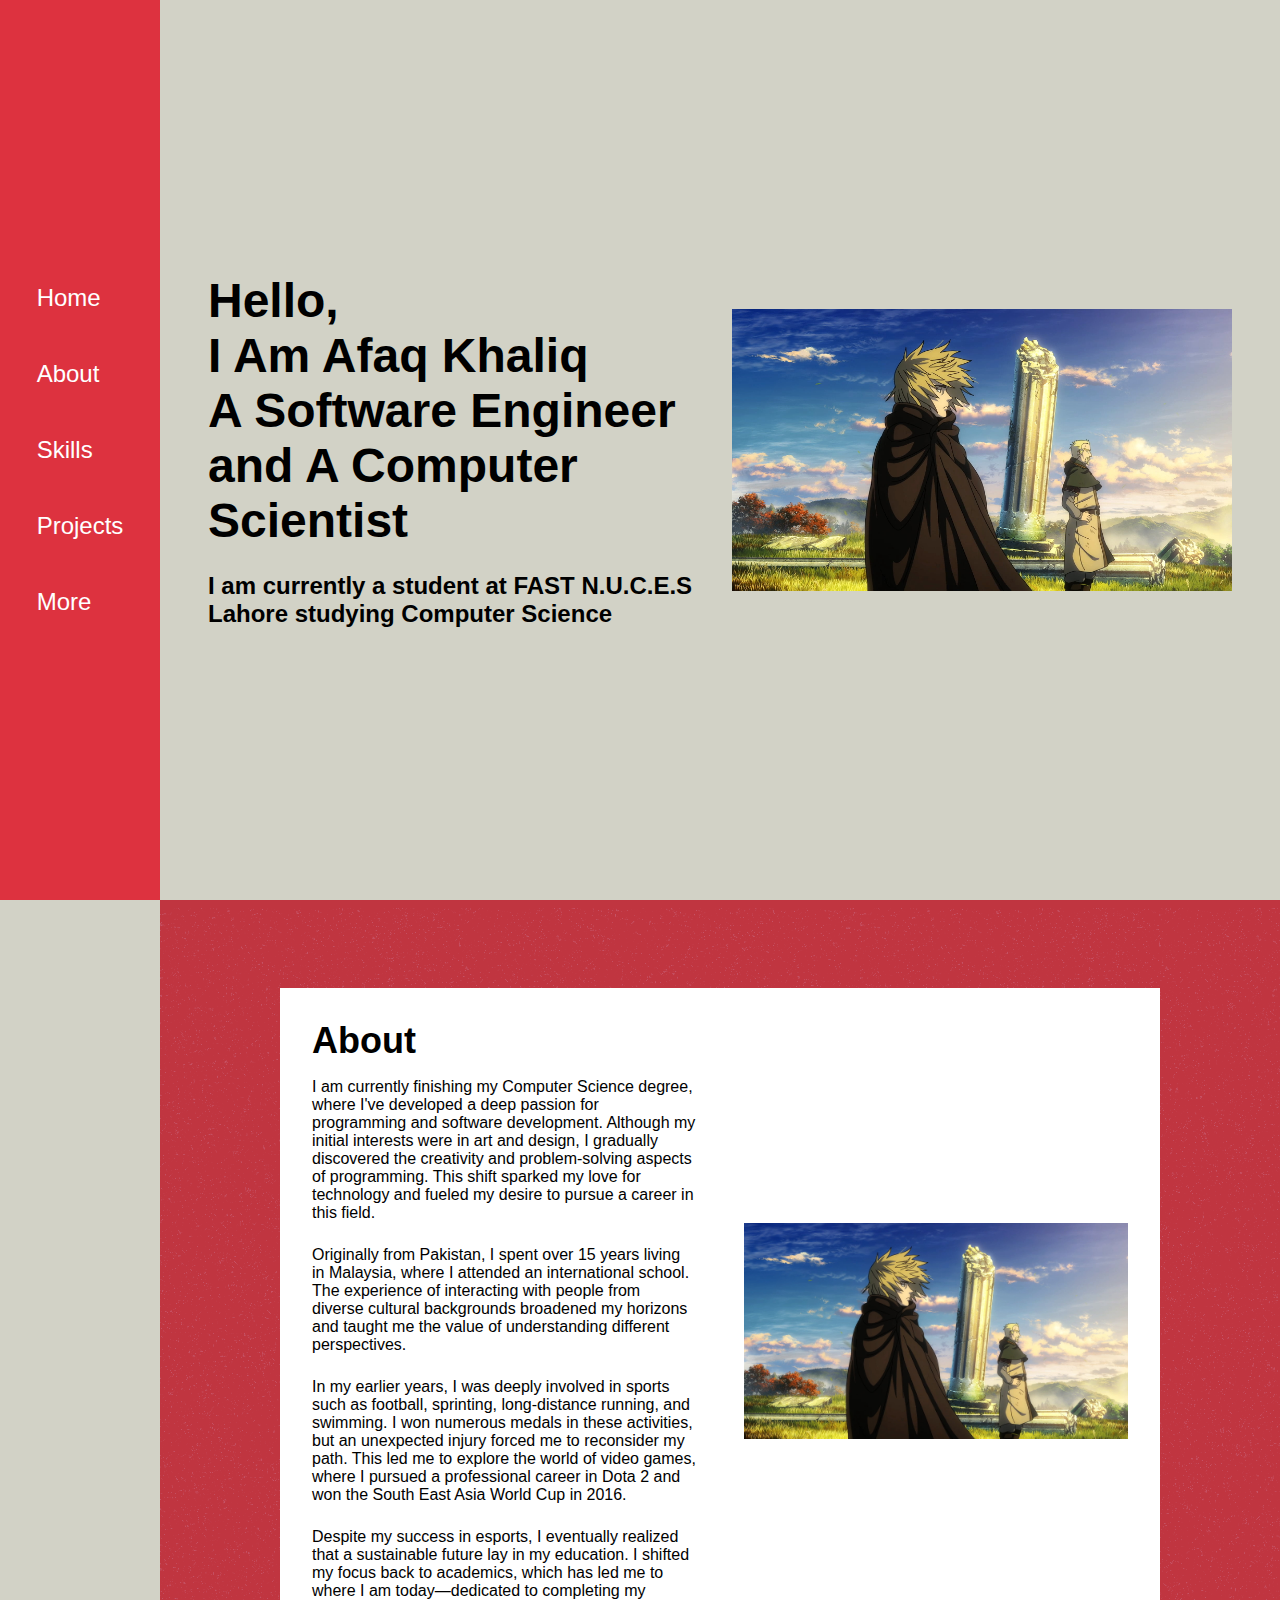
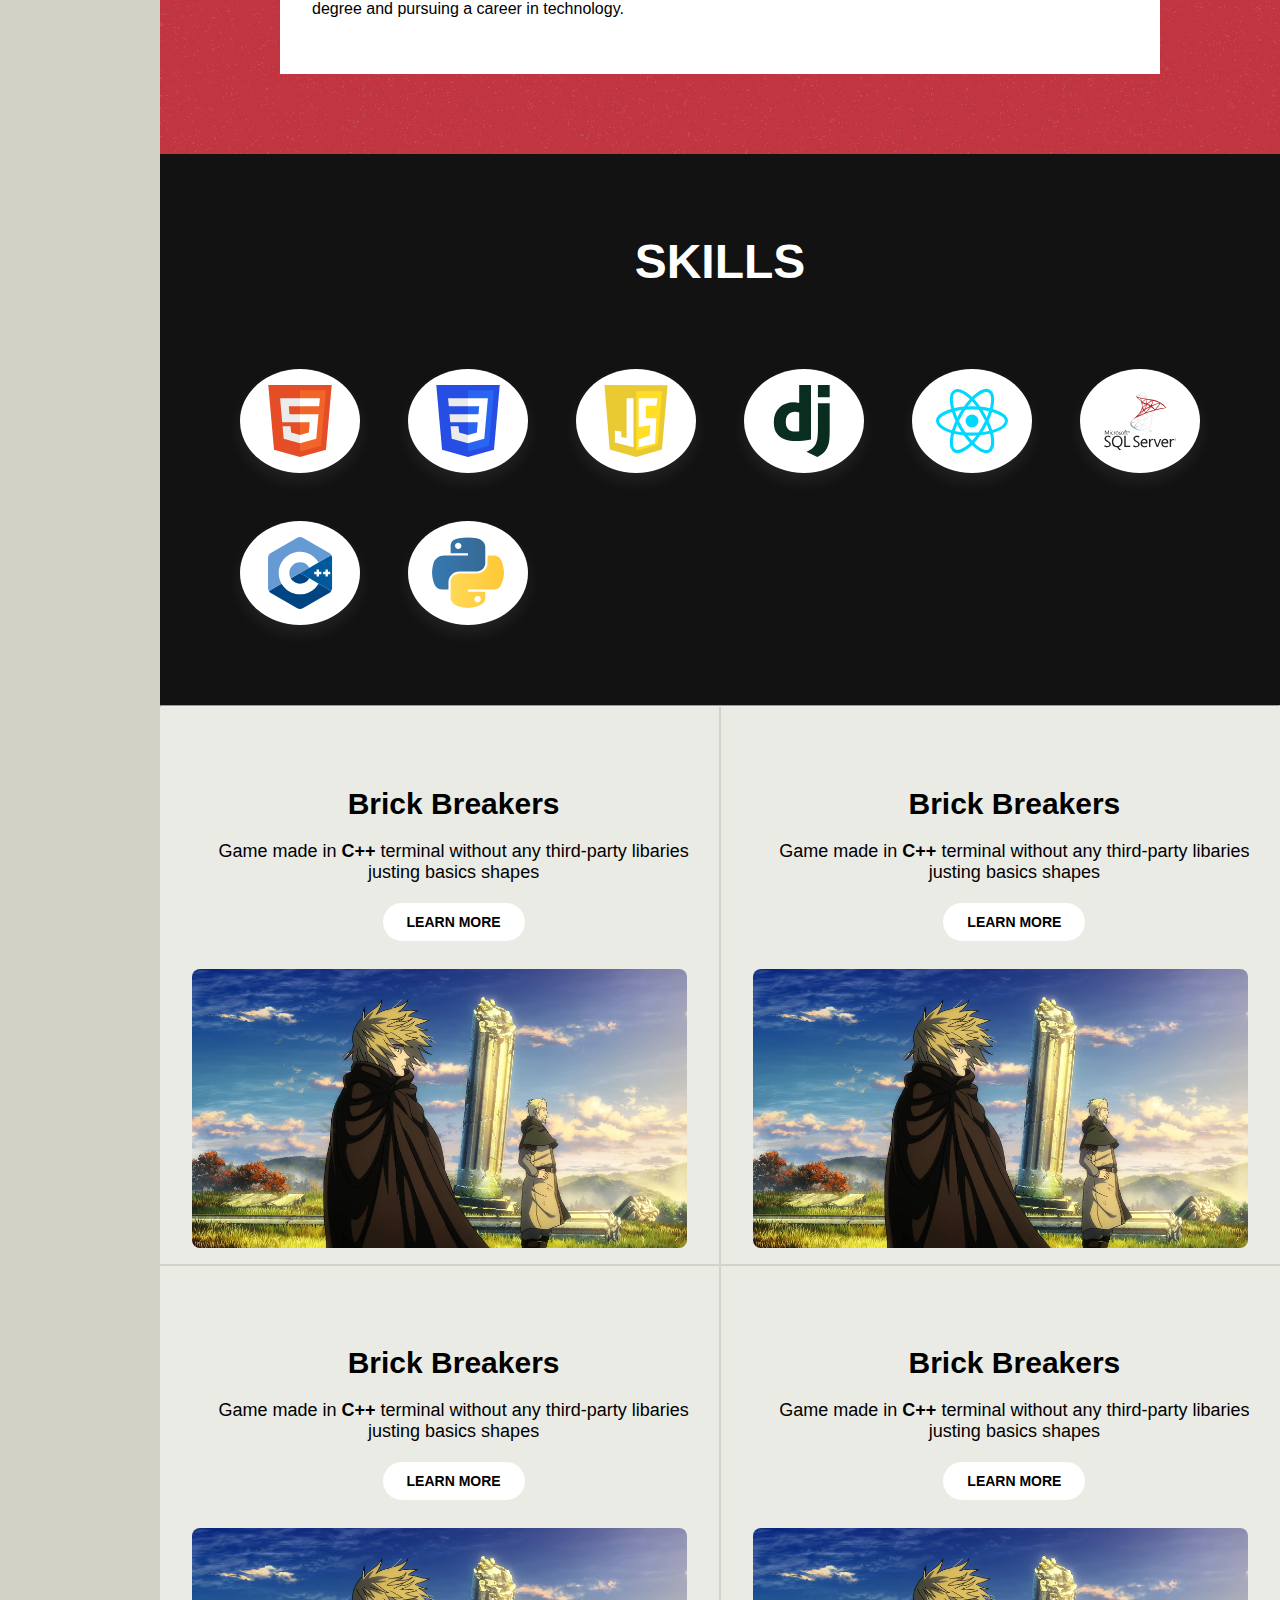
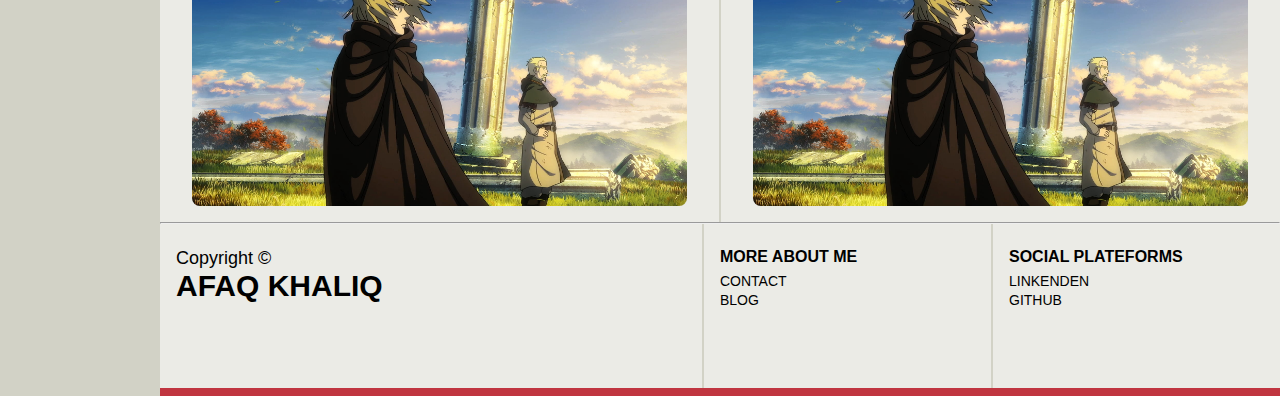
<file: index.html>
<!DOCTYPE html>
<html lang="en">
<head>
    <meta charset="UTF-8">
    <meta name="viewport" content="width=device-width, initial-scale=1.0">
    <title>Portfolio</title>
    <link rel="preconnect" href="https://fonts.googleapis.com">
    <link rel="preconnect" href="https://fonts.gstatic.com" crossorigin>
    <link href="https://fonts.googleapis.com/css2?family=Roboto:ital,wght@0,100;0,300;0,400;0,500;0,700;0,900;1,100;1,300;1,400;1,500;1,700;1,900&display=swap" rel="stylesheet">
    <link href="https://api.fontshare.com/v2/css?f[]=bebas-neue@400&f[]=supreme@400&display=swap" rel="stylesheet">
    <link href="https://api.fontshare.com/v2/css?f[]=nunito@400,500,600&f[]=supreme@100,200,300,400,500,700,800&display=swap" rel="stylesheet">

    <link href="./styles/style.css" rel="stylesheet">
    <link href="./styles/sidebar.css" rel="stylesheet">    
    <link rel="stylesheet" href="./styles/home.css">
    <link rel="stylesheet" href="./styles/about.css">
    <link rel="stylesheet" href="./styles/skills.css">
    <link rel="stylesheet" href="./styles/projects.css">
    <link rel="stylesheet" href="./styles/footer.css">
</head>
<body>
    <button class="mobile-sidebar">
        <svg xmlns="http://www.w3.org/2000/svg" fill="none" viewBox="0 0 24 24" stroke="currentColor" class="hamburger-menu" width="40" height="40">
            <path stroke-linecap="round" stroke-linejoin="round" stroke-width="2" d="M4 6h16M4 12h16m-7 6h7" />
          </svg>          
    </button>
    <section id="sidebar">
            <ul class="sidebar-list">
                <li ><a href="#home">Home</a></li>
                <li><a href="#about">About</a></li>
                <li><a href="#skills">Skills</a></li>
                <li><a href="#projects">Projects</a></li>
                <li><a href="#footer">More</a></li>

            </ul>
    </section>
    <main>
        <section class="home" id="home">

            <div class="home_content">
                <h1>Hello,<br> I Am Afaq Khaliq <br> A Software Engineer and A Computer Scientist </h1>
                <P>I am currently a student at FAST N.U.C.E.S Lahore studying Computer Science</P>
            </div>
            <div class="home_img" >
                <img  src="./vinland-saga-ruins-hills-trees-roman-empire-hd-wallpaper-d9c0989d31dabd1b16e7381f9051564d.jpg">
            </div>
        </section>

        <section class="about" id="about">              

            <div class="about__div">
                <div class="about__text">
                    <h1>About</h1>
                    <p class="about_p1">
                        I am currently finishing my Computer Science degree, where I've developed a deep passion for programming and software development. Although my initial interests were in art and design, I gradually discovered the creativity and problem-solving aspects of programming. This shift sparked my love for technology and fueled my desire to pursue a career in this field.

                    </p>
                    <p class="about_p1">
                        Originally from Pakistan, I spent over 15 years living in Malaysia, where I attended an international school. The experience of interacting with people from diverse cultural backgrounds broadened my horizons and taught me the value of understanding different perspectives.

                    </p>
                    <p class="about_p1">
                        In my earlier years, I was deeply involved in sports such as football, sprinting, long-distance running, and swimming. I won numerous medals in these activities, but an unexpected injury forced me to reconsider my path. This led me to explore the world of video games, where I pursued a professional career in Dota 2 and won the South East Asia World Cup in 2016.
                    </p>
                    <p class="about_p1">
                        Despite my success in esports, I eventually realized that a sustainable future lay in my education. I shifted my focus back to academics, which has led me to where I am today—dedicated to completing my degree and pursuing a career in technology.
                    </p>
                    
                </div>
                <div class="about__img">
                    <img src="vinland-saga-ruins-hills-trees-roman-empire-hd-wallpaper-d9c0989d31dabd1b16e7381f9051564d.jpg" alt="">
                </div>
            </div>
        </section>

        <section class="skills" id="skills">
            <div class="header__skills">
                <h1>SKILLS</h1>
            </div>
            <div class="skills__heading">
                <ul class="skills__list">
                    <li class="list_svg"><img src="./components/w3_html5-icon.svg" alt=""></li>
                    <li class="list_svg" ><img src="./components/w3_css-icon.svg" alt=""></li>
                    <li class="list_svg"><img src="./components/javascript-1.svg" alt=""></li>
                    <li class="list_svg"><img src="./components/djangoproject-icon.svg" alt=""></li>
                    <li class="list_svg"><img src="./components/reactjs-icon.svg" alt=""></li>
                    <li class="list_svg"><img src="./components/microsoft-sql-server-1.svg" alt=""></li>
                    <li class="list_svg"><img src="./components/isocpp-icon.svg" alt=""></li>
                    <li class="list_svg"><img src="./components/python-icon.svg" alt=""></li>
                </ul>
            </div>

        </section>
        <hr>
        <section class="Projects" id="projects">
            <div class="Projects__grid">
                <div class="card">
                    <div class="card__top">
                        <h1>Brick Breakers</h1>
                        <p>Game made in <b>C++</b> terminal without any
                            third-party libaries justing basics shapes</p>
                        <button><b>LEARN MORE</b></button>
                    </div>
 
                    <div class="projects__img">
                    <img  src="vinland-saga-ruins-hills-trees-roman-empire-hd-wallpaper-d9c0989d31dabd1b16e7381f9051564d.jpg" alt="">
                    </div>
                </div>
                <div class="card">
                    <div class="card__top">
                        <h1>Brick Breakers</h1>
                        <p>Game made in <b>C++</b> terminal without any
                            third-party libaries justing basics shapes</p>
                        <button><b>LEARN MORE</b></button>
                    </div>
 
                    <div class="projects__img">
                    <img  src="vinland-saga-ruins-hills-trees-roman-empire-hd-wallpaper-d9c0989d31dabd1b16e7381f9051564d.jpg" alt="">
                    </div>
                </div>
                <div class="card">
                    <div class="card__top">
                        <h1>Brick Breakers</h1>
                        <p>Game made in <b>C++</b> terminal without any
                            third-party libaries justing basics shapes</p>
                        <button><b>LEARN MORE</b></button>
                    </div>
 
                    <div class="projects__img">
                    <img  src="vinland-saga-ruins-hills-trees-roman-empire-hd-wallpaper-d9c0989d31dabd1b16e7381f9051564d.jpg" alt="">
                    </div>
                </div>
                <div class="card">
                    <div class="card__top">
                        <h1>Brick Breakers</h1>
                        <p>Game made in <b>C++</b> terminal without any
                            third-party libaries justing basics shapes</p>
                        <button><b>LEARN MORE</b></button>
                    </div>
 
                    <div class="projects__img">
                    <img  src="vinland-saga-ruins-hills-trees-roman-empire-hd-wallpaper-d9c0989d31dabd1b16e7381f9051564d.jpg" alt="">
                    </div>
                </div>

            </div>
        </section>
        <hr>
        <section id="footer">
            <footer>
                <div class="footer__left">
                    <h5>Copyright © 
                    </h5>
                    <h1>AFAQ KHALIQ</h1>
                </div>
                <div class="footer__middle">
                <h4>MORE ABOUT ME</h4>
                <ul>
                    <li><a href="">CONTACT</a></li>
                    <li><a href="">BLOG</a></li>
                </ul>
                </div>
                <div class="footer__middle footer__right">
                    <h4>SOCIAL PLATEFORMS</h4>
                    <UL>
                        <li><a href="">LINKENDEN</a></li>
                        <li><a href="">GITHUB</a></li>
                    </UL>
                </div>
            </footer>
        </section>
    </main>
 
<script>
     const menuButton = document.querySelector('.mobile-sidebar');
  const sideMenu = document.querySelector('#sidebar');
  const menuLinks = document.querySelectorAll('#sidebar a');

  menuButton.addEventListener('click', () => {
    if (sideMenu.classList.contains('active')) {
    sideMenu.classList.remove('active'); // Close the menu
  } else {
    sideMenu.classList.add('active'); // Open the menu
  }

  });


  menuLinks.forEach(link => {
  link.addEventListener('click', () => {
    sideMenu.classList.remove('active');
  });

  window.addEventListener('scroll', () => {
  if (sideMenu.classList.contains('active')) {
    sideMenu.classList.remove('active');
  }
});
});
</script>

</body>
</html>
</file>
<file: styles/style.css>
*{
    margin: 0;
    line-height: calc(1rem+0.5rem);
}

:root
{
    --clr-red:#c03540;
    --clr-lightred:#dd323f;
    --clr-background:#ebebe6;
    --clr-backgrounddark: #d2d2c6;
    --clr-darkmode:#121212;
    --clr-darkmodelight:  #262626 ;

    --size-xxs: 0.5rem;
    --size-xs: 0.75rem;
    --size-sm: 0.875rem;
    --size-base: 1rem;
    --size-lg: 1.125rem;
    --size-xl: 1.25rem;
    --size-2xl: 1.5rem;
    --size-3xl: 1.875rem;
    --size-4xl: 2.25rem;
    --size-5xl: 3rem;
    --size-6xl: 3.75rem;
    --size-7xl: 4.5rem;
    --size-8xl: 6rem;
    --size-9xl: 8rem;
    --size-10xl: 10rem;

}
html{
    scroll-behavior: smooth;
 
}
body{
   /*font-family: 'Bebas Neue', sans-serif;*/
   font-family: 'Supreme', sans-serif;
   background-color: var(--clr-backgrounddark);
}

img{
    display: block;
    width: 100%;

}

button{
    display: inline-block;
    padding: 0;
    border: none;
    background: none;
    cursor: pointer;
}


a {
    text-decoration: none;
    color: inherit;
}
</file>
<file: styles/sidebar.css>
.mobile-sidebar{
    display: none;
}
#sidebar{
    display: flex;
    height: 100vh;
    width: 10rem;
    flex-direction: column;
    justify-content: center;
    align-items: center;
    position: fixed;
    background-color: var(--clr-lightred);
    color: white;
    font-family: 'Bebas Neue', sans-serif;
    font-size: var(--size-2xl);
}

.sidebar-list
{
    display: flex;
    flex-direction: column;
    justify-items: center;

    padding: 0;
    gap:3rem;
    list-style: none;
}

.sidebar-list>li>a:hover{
    color: var(--clr-background);
}


main{
    margin-left: 10rem;
}


@media  (min-width:160rem) {
    main{
        margin-left: 20rem;
    }

    #sidebar{
        width: 20rem;
        font-size: var(--size-6xl);

    }
}

@media (max-width:160rem) and (min-width:142.5rem) {
    main{
        margin-left: 18rem;
    }

    #sidebar{
        width: 18rem;
        font-size: var(--size-6xl);

    }
}


@media (max-width:142.5rem) and (min-width:125rem) {
    main{
        margin-left: 16rem;
    }

    #sidebar{
        width: 16rem;
        font-size: var(--size-5xl);

    }
}

@media (max-width:125rem) and (min-width:107.5rem) {
    main{
        margin-left: 14rem;
    }

    #sidebar{
        width: 14rem;
        font-size: var(--size-4xl);

    }
}

@media (max-width: 107.5rem) and (min-width: 90rem) {
    main{
        margin-left: 12rem;
    }

    #sidebar{
        width: 12rem;
        font-size: var(--size-3xl);

    }

}


@media(max-width:70.5rem)
{
   #sidebar{
    width: 8.5rem;
    font-size: var(--size-xl);


   }
   main{
    margin-left: 8.5rem;
   }
}

@media(max-width:56rem)
{
    #sidebar{
        left: -100vw;
        width: 100vw;
        transition: left 0.3s ease;
        z-index: 99;
        font-size:var(--size-4xl)
    }

    #sidebar.active{
        left: 0;
    }
       main{
        margin-left: 0;
    }
    .mobile-sidebar{
        display: inline-block;
        position:fixed;
        margin-top: 1.1rem;
        margin-left: 0.7rem;
        cursor: pointer;
        z-index: 100;
    }

    .hamburger-menu {
        stroke: white; 
      }
}


@media(max-width:48rem)
{
   #sidebar{
    font-size: var(--size-3xl);
   }
}
</file>
<file: styles/home.css>
.home{
    height: 100vh;
    width: 100%;
    display: flex;
    justify-content: center;
    align-items: center;
    gap: 1.5rem;
    border-bottom: 0.5rem solid var(--clr-red);
}
.home_content{
    flex: 1;
    padding-left: 3rem;
  
}
.home_content >h1{
    font-weight: 800;
    font-size: var(--size-5xl);
}
.home_content>p{
    font-weight: 600;
    font-size: var(--size-2xl);
    margin-top: 1.5rem;
}
.home_img{
    flex: 1;
    padding-right: 3rem;
}



@media  (min-width:160rem) {
    .home{
  
        gap: 2rem;
       
    }
    .home_content{
       
        padding-left: 3.5rem;
      
    }
    .home_content >h1{
      
        font-size: var(--size-8xl);
    }
    .home_content>p{
        
        font-size: var(--size-6xl);
        margin-top: 1.5rem;
    }
    .home_img{
     
        padding-right: 3.5rem;
    }
}

@media (max-width:160rem) and (min-width:142.5rem) {
    .home{
  
        gap: 2rem;
       
    }
    .home_content{
       
        padding-left: 3.5rem;
      
    }
    .home_content >h1{
      
        font-size: var(--size-8xl);
    }
    .home_content>p{
        
        font-size: var(--size-5xl);
        margin-top: 1.5rem;
    }
    .home_img{
     
        padding-right: 3.5rem;
    }
}


@media (max-width:142.5rem) and (min-width:125rem) {
    .home{
  
        gap: 2rem;
       
    }
    .home_content{
       
        padding-left: 3.5rem;
      
    }
    .home_content >h1{
      
        font-size: var(--size-7xl);
    }
    .home_content>p{
        
        font-size: var(--size-4xl);
        margin-top: 1.5rem;
    }
    .home_img{
     
        padding-right: 3.5rem;
    }
}

@media (max-width:125rem) and (min-width:107.5rem) {
    .home{
  
        gap: 2rem;
       
    }
    .home_content{
       
        padding-left: 3.5rem;
      
    }
    .home_content >h1{
      
        font-size: var(--size-6xl);
    }
    .home_content>p{
        
        font-size: var(--size-3xl);
        margin-top: 1.5rem;
    }
    .home_img{
     
        padding-right: 3.5rem;
    }
}

@media (max-width: 107.5rem) and (min-width: 90rem) {
    .home{
  
        gap: 1.5rem;
       
    }
    .home_content{
       
        padding-left: 3rem;
      
    }
    .home_content >h1{
      
        font-size: var(--size-5xl);
    }
    .home_content>p{
        
        font-size: var(--size-2xl);
        margin-top: 1.5rem;
    }
    .home_img{
     
        padding-right: 3rem;
    }
}









@media (max-width:67.5rem)
{
    .home_content >h1{
    
        font-size: var(--size-4xl);
    }

    .home_content>p{

        font-size: var(--size-xl);
 
    }
    .home_img{
        padding-right: 2rem;
    }
}

@media (max-width:48rem)
{
    .home_content >h1{
    
        font-size: var(--size-3xl);
    }

    .home_content>p{

        font-size: var(--size-lg);
 
    }
    .home{
        gap:1rem
    }
    .home_img{
        padding-right: 1rem;
    }
}

@media(max-width: 47rem) {
    .home {
        display: flex; 
        flex-direction: column;
        height: 100%;
        width: 100vw;
    }

    .home_content {
        flex: 1;
        padding-left: 3rem;
        padding-right: 3rem;
        text-align: center;
    } 

    .home_content > h1 {
        margin-top: 4rem;
    }

    .home_content > p {
        margin-top: 1rem;
    }

    .home_img {
        flex: 1;
        padding-left: 3rem;
        padding-right: 3rem;
        padding-bottom: 0.5rem;
        display: flex;
        justify-content: center; /* Center the image horizontally */
    }

    .home_img > img {
        width: 100%; /* Ensure the image scales to fit the container */
        height: auto; /* Maintain aspect ratio */
        object-fit: cover;
    }

}

@media (max-width:27rem) {
    .home_content >h1{
        margin-top: 3.5rem;

        font-size: var(--size-2xl);
    }

    .home_content>p{

        font-size: var(--size-base);
 
    }
}

@media (max-width:24rem) {
    .home_content >h1{

        font-size: var(--size-2xl);
    }

    .home_content>p{

        font-size: var(--size-sm);
 
    }
}

@media (max-width:20rem) {
    .home_content >h1{

        margin-top: 3rem;
    }

}
</file>
<file: styles/about.css>
.about{
    display: flex;
    justify-content: center;
    align-items: center;
    background-color: var(--clr-red);
    padding: 5rem 7.5rem 5rem 7.5rem;
    z-index: -1;
    background-image: url("[data-uri]");
}



.about__div{
    display: flex;
    justify-content: center;
    align-items: center;
    gap: 3rem;
    background-color: white;
    padding: 2rem 2rem;
    z-index: 1;

}

.about__text>h1{
    margin-bottom: 1rem;
    font-size: var(--size-4xl);
    font-weight: 800;
}

.about__text>p{
    
    font-size: var(--size-base)
}


.about__img{
    flex: 1;
}
.about__text{
    flex: 1;
}
.about_p1{
    margin-bottom: 1.5rem;
}



@media  (min-width:160rem) {
    .about{
        padding: 8.5rem 9rem 8.5rem 9rem;
    }

    .about__text>h1{
    
        font-size: var(--size-8xl);
      
    }
    
    .about__text>p{
        
        font-size: var(--size-3xl)
    }
}

@media (max-width:160rem) and (min-width:142.5rem) {
    .about{
        padding: 8rem 9rem 8rem 9rem;
    }

    .about__text>h1{
    
        font-size: var(--size-7xl);
      
    }
    
    .about__text>p{
        
        font-size: var(--size-3xl)
    }
}


@media (max-width:142.5rem) and (min-width:125rem) {
    .about{
        padding: 7rem 9rem 7rem 9rem;
    }

    .about__text>h1{
    
        font-size: var(--size-6xl);
      
    }
    
    .about__text>p{
        
        font-size: var(--size-2xl)
    }
}

@media (max-width:125rem) and (min-width:107.5rem) {
    .about{
        padding: 6rem 8rem 6rem 8rem;
    }

    .about__text>h1{
    
        font-size: var(--size-6xl);
      
    }
    
    .about__text>p{
        
        font-size: var(--size-xl)
    }

}

@media (max-width: 107.5rem) and (min-width: 90rem) {
    .about{
        padding: 5rem 7.5rem 5rem 7.5rem;
    }

    .about__text>h1{
    
        font-size: var(--size-5xl);
      
    }
    
    .about__text>p{
        
        font-size: var(--size-lg)
    }

}





@media (max-width:77rem)
{
    .about{
        padding: 5rem 6rem 5rem 6rem;
    }
}


@media (max-width:67.5rem)
{
    .about{
        padding: 5rem 4rem 5rem 4rem;
    }

    .about__text>h1{
    
        font-size: var(--size-3xl);
      
    }
    
    .about__text>p{
        
        font-size: var(--size-sm)
    }
}


@media(max-width:60rem)
{
    .about{
        padding: 5rem 1.5rem 5rem 1.5rem;
    }
}

@media(max-width:56rem)
{
    .about{
        padding: 5rem 3rem 5rem 3rem;
    }



}

@media(max-width:48rem)
{
    .about{
        padding: 5rem 1rem 5rem 1rem;
    }


}

@media(max-width:47rem)
{   
   .about{
    overflow: hidden;
    padding: 5rem 1rem 5rem 1rem;

   }
    .about__div{
    position: relative;
    display: inline-block;
    padding-bottom: 5rem;
}
    .about__img{
        position: absolute;
        width: 18rem;
        height: 9rem;
        z-index: 99;
        bottom: -5.5rem;
        right: 9rem;
       transform: translateX(50%) rotate(15deg);
    }
    .about__img>img{
        border: solid white;
        z-index: 99;
    }


}


@media (max-width:27rem) {
    .about__text>h1{
    
        font-size: var(--size-2xl);
      
    }
    
    .about__text>p{
        
        font-size: var(--size-xs)
    }
}

@media (max-width:24rem) {
    .about{
        padding: 4rem 0.5rem 4rem 0.5rem;
    }

    .about__img{
        position: absolute;
        width: 16rem;
        height: 8rem;
        bottom: -4rem;
        right: 8.5rem;
       transform: translateX(50%) rotate(15deg);
    }
}

@media (max-width:20rem) {
    .about__img{

        bottom: -4rem;
        right: 8.5rem;
       transform: translateX(50%) rotate(15deg);
    }
}
</file>
<file: styles/skills.css>
.skills__list{
    list-style: none;
   display: grid;
   grid-template-columns: repeat(auto-fill,minmax(6.3rem,1fr));
   gap: 3rem;
   padding: 0;
   margin: 0;
}

.skills{
    background-color: var(--clr-darkmode);
    color: white;
    text-align: center;
    padding-bottom: 5rem;
    padding-left: 5rem ;
    padding-right: 5rem;

}
.header__skills>h1{
    padding-top: 5rem;
    padding-bottom: 5rem;
    font-weight: 800;
    font-size: var(--size-5xl);
}



.list_svg
{
    display: flex;
    justify-content: center;
    align-items: center;
    background-color: white;
    border-radius: 50%;
    transition: transform 0.15s ease; 
    box-shadow: 0 0.5rem 1rem rgba(175, 168, 168, 0.12);
}

.list_svg:hover{
    transform: translateY(-0.5rem);
    box-shadow: 0 0.5rem 2rem rgba(175, 168, 168, 0.12);
}

.list_svg>img{
    margin-top: 1rem;
    margin-bottom: 1rem;
    height: 4.5rem;
    width: 4.5rem;

}

@media  (min-width:160rem) {
    .skills__list{

        grid-template-columns: repeat(auto-fill,minmax(13rem,1fr));
        gap: 3rem;
    }

    .list_svg>img{
        margin-top: 2rem;
        margin-bottom: 2rem;
        height:6.5rem;
        width: 6.5rem;
    
    }

    .header__skills>h1{
        font-size: var(--size-8xl);
        padding-top: 6.5rem;
        padding-bottom: 6.5rem;
    }

    .skills{
 
        padding-bottom: 7rem;
        padding-left: 6.5rem ;
        padding-right: 6.5rem;
    
    }
}

@media (max-width:160rem) and (min-width:142.5rem) {
    .skills__list{

        grid-template-columns: repeat(auto-fill,minmax(10rem,1fr));
        gap: 3rem;
    }

    .list_svg>img{
        margin-top: 1.5rem;
        margin-bottom: 1.5rem;
        height:6rem;
        width: 6rem;
    
    }

    .header__skills>h1{
        font-size: var(--size-7xl);
        padding-top: 6rem;
        padding-bottom: 6rem;
    }

    .skills{
 
        padding-bottom: 6.5rem;
        padding-left: 6.5rem ;
        padding-right: 6.5rem;
    
    }
}


@media (max-width:142.5rem) and (min-width:125rem) {
    .skills__list{

        grid-template-columns: repeat(auto-fill,minmax(8rem,1fr));
        gap: 3rem;
    }

    .list_svg>img{
        margin-top: 1.3rem;
        margin-bottom: 1.3rem;
        height:4.8rem;
        width: 4.8rem;
    
    }

    .header__skills>h1{
        font-size: var(--size-6xl);
        padding-top: 6rem;
        padding-bottom: 6rem;
    }

    .skills{
 
        padding-bottom: 6rem;
        padding-left: 6rem ;
        padding-right: 6rem;
    
    }
}

@media (max-width:125rem) and (min-width:107.5rem) {
    .skills__list{

        grid-template-columns: repeat(auto-fill,minmax(8rem,1fr));
        gap: 3rem;
    }

    .list_svg>img{
        margin-top: 1.3rem;
        margin-bottom: 1.3rem;
        height:4.7rem;
        width: 4.7rem;
    
    }

    .header__skills>h1{
        font-size: var(--size-6xl);
        padding-top: 5.5rem;
        padding-bottom: 5.5rem;
    }
}

@media (max-width: 107.5rem) and (min-width: 90rem) {
    .skills__list{

        grid-template-columns: repeat(auto-fill,minmax(7rem,1fr));
        gap: 3rem;
    }

    .list_svg>img{
        margin-top: 1.2rem;
        margin-bottom: 1.2rem;
        height:4.5rem;
        width: 4.5rem;
    
    }

    .header__skills>h1{
        font-size: var(--size-6xl);
        padding-top: 5rem;
        padding-bottom: 5rem;
    }

}



@media(max-width:47rem)
{
    .skills__list{

        grid-template-columns: repeat(auto-fill,minmax(4.5rem,1fr));
        gap: 3rem;
    }

    .list_svg>img{
        margin-top: 1rem;
        margin-bottom: 1rem;
        height: 2.5rem;
        width: 2.5rem;
    
    }


.skills{

    padding-bottom: 3.5rem;
    padding-left: 3.5rem ;
    padding-right: 3.5rem;

}

    .header__skills>h1{
        font-size: var(--size-4xl);
        padding-top: 4rem;
        padding-bottom: 4rem;
    }

}

@media (max-wdith:37rem) {
    .skills__list{

        grid-template-columns: repeat(auto-fill,minmax(2.5rem,1fr));
        grid-template-rows: repeat(auto-fill,minmax(2.5,1fr));
        gap: 1.5rem;
    }

    .list_svg>img{
        margin-top: 0.2rem;
        margin-bottom: 0.2rem;
        height: 1.8rem;
        width: 1.8rem;
    
    }

    .skills{

        padding-bottom: 2.5rem;
        padding-left: 2.5rem ;
        padding-right: 2.5rem;
    
    }

    .header__skills>h1{
        font-size: var(--size-3xl);
        padding-top: 3rem;
        padding-bottom: 3rem;
    }
    

   
}






@media (max-width:20rem) {
    .skills__list{

        grid-template-columns: repeat(auto-fill,minmax(2.5rem,1fr));
        gap: 1rem;
    }

    .list_svg>img{
        margin-top: 0.3rem;
        margin-bottom: 0.3rem;
        height: 1.5rem;
        width: 1.5rem;
    
    }

    .skills{

        padding-bottom: 2rem;
        padding-left: 2rem ;
        padding-right: 2rem;
    
    }

    .header__skills>h1{
        font-size: var(--size-2xl);
        padding-top: 2rem;
        padding-bottom: 2rem;
    }
    
}
</file>
<file: styles/projects.css>
.Projects__grid
{
    display: grid;
    grid-template-columns: repeat(2,1fr);
    gap: 0.1rem;

}

.Projects__grid>div
{
   background-color: var(--clr-background);
   display: flex;
   justify-content: center;
   align-items: center;
   flex-direction: column;
   
}

.card__top {
    padding:5rem 0.75rem 0.75rem 2.5rem;
    display: flex;
    flex-direction: column;
    justify-content: center;
    align-items: center;
    gap: 1.25rem;
    text-align: center;
}
.card__top>h1{
    font-weight: 800;
    font-size: var(--size-3xl);
}

.card__top>p{
    font-weight: 400;
    font-size:var(--size-lg);
}

.card__top>button
{
    background-color: white;
    font-weight: 600;
    font-size: var(--size-sm);
    padding: 0.7rem 1.5rem;
    border-radius: 2rem;
}

.card__top>button:hover
{
    background-color: #d2d2c6;

}

.card>h1{
    margin-top: 2rem;
}

.card{
    padding-left: 1rem;
    padding-right: 1rem;
}

.projects__img{
    margin: 1rem 1rem;
}
.projects__img>img{
    border-radius: 0.5rem;
}



@media  (min-width:160rem) {
    .Projects__grid
    {
        grid-template-columns: repeat(3,1fr);

        gap: 0.2rem;


    }

    .card__top>h1{
        font-size: var(--size-5xl);
    }
    
    .card__top>p{
        font-size:var(--size-3xl);
    }

    .card__top>button
    {
        font-size: var(--size-2xl);
        padding: 1.7rem 2.5rem;
        border-radius: 3rem;
    }
}

@media (max-width:160rem) and (min-width:142.5rem) {
    .Projects__grid
    {
        grid-template-columns: repeat(3,1fr);

        gap: 0.2rem;


    }

    .card__top>h1{
        font-size: var(--size-5xl);
    }
    
    .card__top>p{
        font-size:var(--size-3xl);
    }

    .card__top>button
    {
        font-size: var(--size-2xl);
        padding: 1.7rem 2.5rem;
        border-radius: 3rem;
    }
}


@media (max-width:142.5rem) and (min-width:125rem) {
    .Projects__grid
    {
        gap: 0.2rem;


    }

    .card__top>h1{
        font-size: var(--size-5xl);
    }
    
    .card__top>p{
        font-size:var(--size-3xl);
    }

    .card__top>button
    {
        font-size: var(--size-2xl);
        padding: 1.7rem 2.5rem;
        border-radius: 3rem;
    }
}

@media (max-width:125rem) and (min-width:107.5rem) {
    .Projects__grid
    {
        gap: 0.2rem;


    }

    .card__top>h1{
        font-size: var(--size-5xl);
    }
    
    .card__top>p{
        font-size:var(--size-3xl);
    }

    .card__top>button
    {
        font-size: var(--size-2xl);
        padding: 1.7rem 2.5rem;
        border-radius: 3rem;
    }
}

@media (max-width: 107.5rem) and (min-width: 90rem) {
    .Projects__grid
    {
        gap: 0.2rem;


    }

    .card__top>h1{
        font-size: var(--size-4xl);
    }
    
    .card__top>p{
        font-size:var(--size-2xl);
    }

    .card__top>button
    {
        font-size: var(--size-xl);
        padding: 1.2rem 2rem;
        border-radius: 2.5rem;
    }
}




@media(max-width:47rem)
{
    .Projects__grid
    {
    display: grid;
    grid-template-columns: repeat(1,1fr);
    gap: 0.1rem;


    }

    .card__top>h1{
        font-size: var(--size-2xl);
    }
    
    .card__top>p{
        font-size:var(--size-base);
    }

    .card__top>button
    {
        font-size: var(--size-sm);
    }

}


@media (max-width:27rem) {


    .card__top>h1{
        font-size: var(--size-2xl);
    }
    
    .card__top>p{
        font-size:var(--size-base);
    }

    .card__top>button
    {
        font-size: var(--size-xs);
        padding: 0.7rem 1.5rem;
        border-radius: 2rem;
    }
    
}

@media(max-width:24rem)
{
    .card__top>p{
        font-size:var(--size-sm);
    }
}
</file>
<file: styles/footer.css>
#footer{
    background-color: var(--clr-backgrounddark);
}

footer{
    display: flex;
    gap: 2px;
    justify-content: space-between;
    border-bottom: 8px solid var(--clr-red);
}

footer>div{
    background-color: var(--clr-background);
    padding-top: 1.5rem;
    padding-bottom: 5rem;
    padding-left: 1rem;
    padding-right: 1rem;
}

.footer__left{
    flex:2;
}
.footer__middle{
    flex:1;
}
.footer__middle>ul
{
    display: flex;
    flex-direction: column;
    list-style: none;
    padding: 0;
    gap: 0.2rem;
    font-size: var(--size-sm);
}

.footer__middle>h4,.footer__right>h4{
    margin-bottom: 0.4rem;
    font-weight: 800;
}

.footer__right{
    flex: 1;
}



.footer__middle>ul>li>a
{
    text-decoration: none;
    color: inherit;
}


.footer__middle>ul>li>a:hover
{
    background-color: var(--clr-lightred);
    color:white;
}

.footer__left>h1{
    font-weight: 800;
    font-size: var(--size-3xl);
}

.footer__left>h5{
    font-weight: 500;
   font-size: var(--size-lg);
}



@media  (min-width:160rem) {
    .footer__middle>ul
    {
       
        font-size: var(--size-2xl);
    }

    .footer__middle>h4,.footer__right>h4{

    font-size:var(--size-4xl);
    }

    .footer__left>h1{
        font-size: var(--size-5xl);
    }
    
    .footer__left>h5{
        font-size: var(--size-4xl);
    }
}

@media (max-width:160rem) and (min-width:142.5rem) {
    .footer__middle>ul
    {
       
        font-size: var(--size-xl);
    }

    .footer__middle>h4,.footer__right>h4{

    font-size:var(--size-3xl);
    }

    .footer__left>h1{
        font-size: var(--size-5xl);
    }
    
    .footer__left>h5{
        font-size: var(--size-3xl);
    }
}


@media (max-width:142.5rem) and (min-width:125rem) {
    .footer__middle>ul
    {
       
        font-size: var(--size-lg);
    }

    .footer__middle>h4,.footer__right>h4{

    font-size:var(--size-2xl);
    }

    .footer__left>h1{
        font-size: var(--size-5xl);
    }
    
    .footer__left>h5{
        font-size: var(--size-3xl);
    }
}

@media (max-width:125rem) and (min-width:107.5rem) {
    .footer__middle>ul
    {
       
        font-size: var(--size-base);
    }

.footer__middle>h4,.footer__right>h4{

    font-size:var(--size-xl);
    }

    .footer__left>h1{
        font-size: var(--size-4xl);
    }
    
    .footer__left>h5{
        font-size: var(--size-2xl);
    }
}

@media (max-width: 107.5rem) and (min-width: 90rem) {
    .footer__middle>ul
    {
       
        font-size: var(--size-base);
    }

.footer__middle>h4,.footer__right>h4{

    font-size:var(--size-xl);
    }

    .footer__left>h1{
        font-size: var(--size-4xl);
    }
    
    .footer__left>h5{
        font-size: var(--size-2xl);
    }

}


@media (max-width:64rem) {
    .footer__left>h1{
        font-size: var(--size-2xl);
    }
    
    .footer__left>h5{
       font-size: var(--size-base);
    }
}

@media(max-width: 47rem) {
    footer {
        display: grid;
        grid-template-columns: repeat(2, 1fr); 
        grid-template-rows: repeat(2, 1fr);    
        gap: 2px;
        height: 100%;
    }
    
    .footer__left {
        grid-column: span 2; 
        grid-row: 2;
    }
    
    .footer__middle {
        grid-column: 1; 
        grid-row: 1; 
    }
    
    .footer__right {
        grid-column: 2;
        grid-row: 1; 
    }

    .footer__left>h1{
        font-size: var(--size-xl);
    }
    
    .footer__left>h5{
        font-size: var(--size-sm);
    }


}

@media (max-width:27rem) {

    .footer__middle>ul
    {
       
        font-size: var(--size-xs);
    }

.footer__middle>h4,.footer__right>h4{

    font-size:var(--size-sm);
    }

    .footer__left>h1{
        font-size: var(--size-base);
    }
    
    .footer__left>h5{
        font-size: var(--size-sm);
    }
}
</file>
